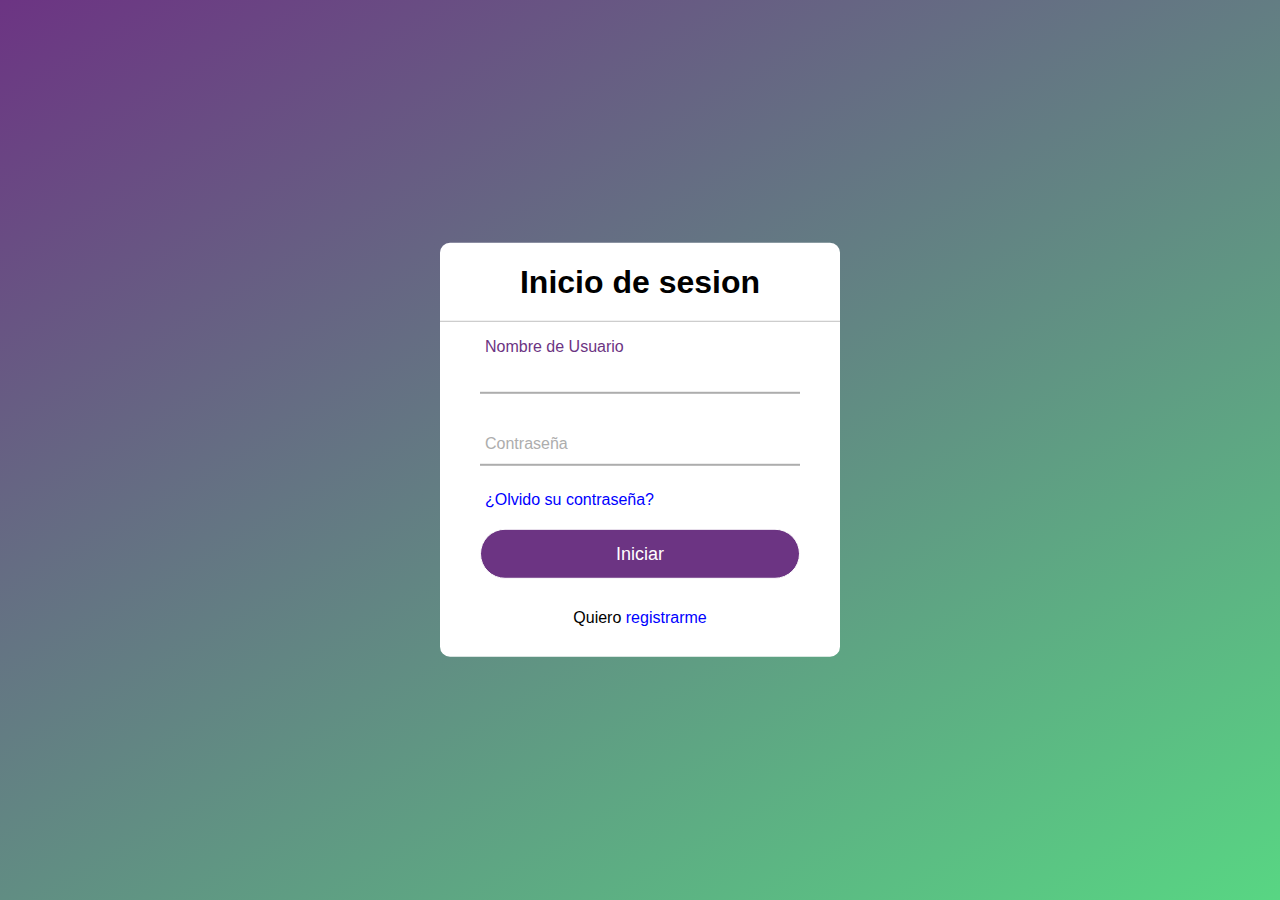
<file: login.html>
<!DOCTYPE html>
<html lang="en">
<head>
    <meta charset="UTF-8">
    <meta name="viewport" content="width=device-width, initial-scale=1.0">
    <title>Login</title>
    <link rel="stylesheet" href="./css/main.css">
</head>
<body>
    <div class="formulario">
        <h1>Inicio de sesion</h1>
        <form id="loginForm">
            <div class="username">
                <input type="text" required id="usuario" autofocus>
                <label>Nombre de Usuario</label>
            </div>
            <div class="contraseña">
                <input type="password" required id="clave">
                <label>Contraseña</label>
            </div>
            <div class="recordar">¿Olvido su contraseña?</div>
            <input type="submit" value="Iniciar">
            <div class="registrarse">
                Quiero<a href="signup.html"> registrarme</a>
            </div>
        </form>
    </div>

    <script src="./js/login.js"></script>
</body>
</html>
</file>
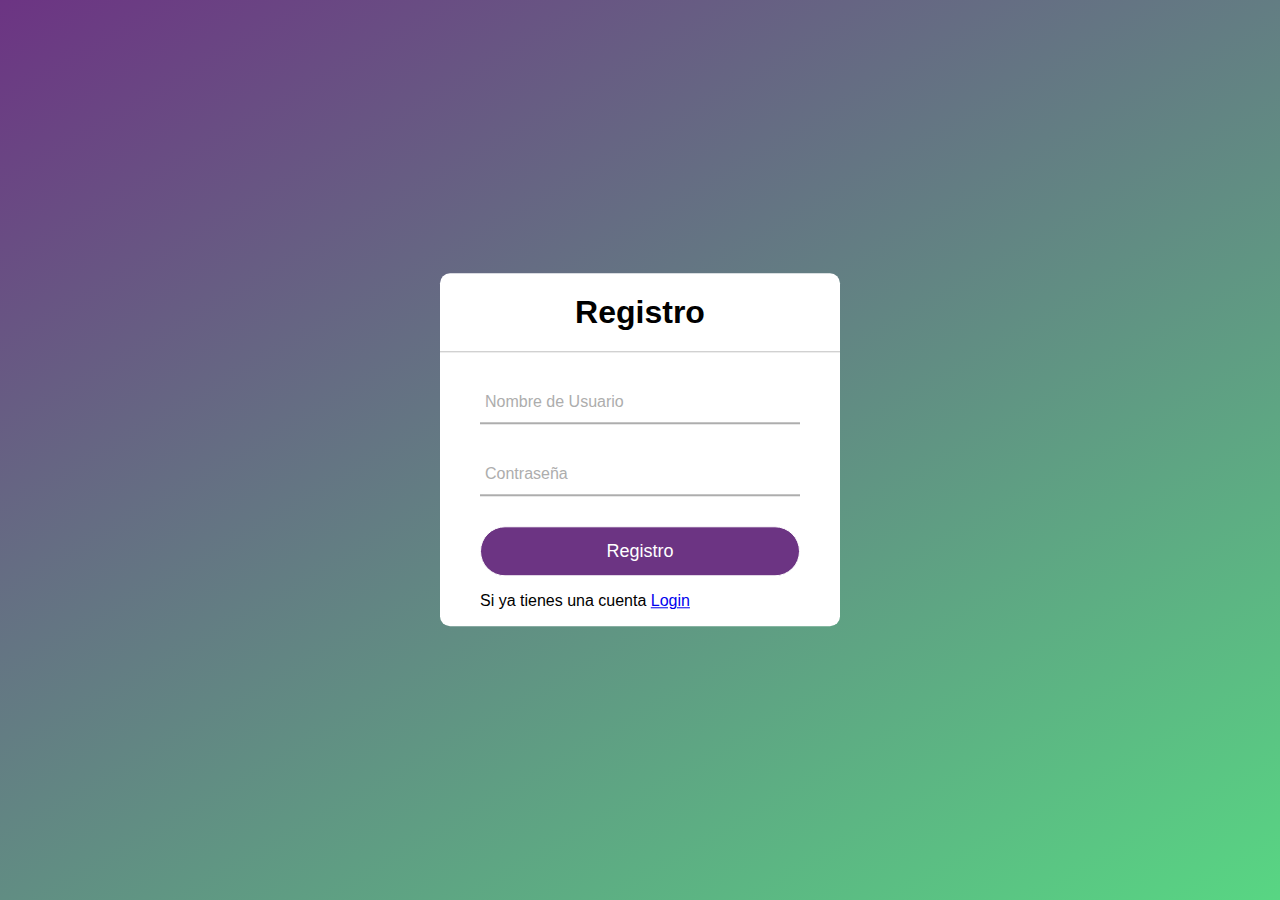
<file: signup.html>
<!DOCTYPE html>
<html lang="en">
<head>
    <meta charset="UTF-8">
    <meta name="viewport" content="width=device-width, initial-scale=1.0">
    <title>Signup</title>
    <link rel="stylesheet" href="./css/main.css">
</head>
<body>
    <div class="formulario">
        <h1>Registro</h1>
        <form id="signupForm">
            <div class="username">
                <input type="text" required id="usuario">
                <label>Nombre de Usuario</label>
            </div>
            <div class="contraseña">
                <input type="password" required id="clave">
                <label>Contraseña</label>
            </div>
            <input type="submit" value="Registro">
            <p>Si ya tienes una cuenta <a href="login.html">Login</a></p>
        </form>
    </div>

    <script src="./js/signup.js"></script>
</body>
</html>
</file>
<file: css/main.css>
*{
    box-sizing: border-box;
}

body {
    margin: 0;
    padding: 0;
    font-family: helvetica;
    background: linear-gradient(150deg, #6C3483, #58d683);
    height: 100vh;
}

img {
    max-width: 100%;
}

.container {
    max-width: 1200px;
    margin: 0 auto;
}

.products {
    margin-top: 150px;
    display: grid;
    grid-template-columns: repeat(3, 1fr);
    gap: 50px;
}

.card-product {
    background: linear-gradient(225deg, rgba(112, 112. 112, 1) 0%, rgb(177, 177, 177) 57%);
    padding: 50px 30px;
    border-radius: 50px;
    box-shadow: 0 0 20px rgba(0, 0, 0, 0.4);
    color: #dfdfdf;
    text-align: center;
}

.card-product p {
    text-align: left;
}

.card-product img {
    height: 300px;
    margin-bottom: 30px;
}

.product-title h3 {
    color: #f5f5f5;
    font-size: 18px;
    font-weight: 500;
}

.price{
    color: #f5f5f5;
    font-weight: 900;
}

.product-title {
    display: flex;
    justify-content: space-between;
    margin-bottom: 20px;
}

.product-button {
    display: flex;
    justify-content: space-between;
    align-items: center;
    margin-top: 30px;
}

.fa-heart {
    padding: 15px;
    border: 1px solid #f69858;
    border-radius: 10px;
}

.fa-heart:hover {
    background-color: #f69858;
    cursor: pointer;
}

.product-button a {
    display: block;
    padding: 15px 20px;
    background-color: #f69858;
    color: #f5f5f5;
    text-decoration: none;
    border-radius: 10px;
}

.product-button a:hover {
    background-color: #ff8d41;
}

#cart-icon {
    position: fixed;
    top: 20px;
    right: 20px;
    color: #f69858;
    font-size: 15px;
    text-decoration: none;
    background-color: #707070;
    padding: 10px;
    border-radius: 10px;
    box-shadow: 0 0 20px rgba(0, 0, 0, 0.4);
}

#cart-icon i{
    margin-right: 5px;
}

.cart-modal {
    display: none;
    position: fixed;
    top: 0;
    left: 0;
    width: 100%;
    height: 100%;
    background-color: rgba(0, 0, 0, 0.5);
    justify-content: center;
    align-items: center;
}

.cart-content{
    background-color: #ffffff;
    padding: 20px;
    border-radius: 10px;
    width: 300px;
    max-height: 400px;
    overflow-y: auto;
}

#cart-items {
    list-style: none;
    padding: 0;
}

#cart-items li {
    padding: 10px 0;
    border-bottom: 1px solid #dddddd;
}

#checkout {
    background-color: #f69858;
    color: #ffffff;
    padding: 10px;
    border: none;
    cursor: pointer;
    margin-top: 10px;
}

#total {
    margin-top: 15px;
    font-weight: 900;
    color: #333333;
}

#close-cart {
    cursor: pointer;
    font-size: 45px;
    position: absolute;
    top: 10px;
    right: 20px;
    color: #ffffff;
}

.purchase-modal{
    display: none;
    position: fixed;
    top: 0;
    left: 0;
    width: 100%;
    height: 100%;
    background-color: rgba(0, 0, 0, 0.5);
    justify-content: center;
    align-items: center;
}

.purchase-content {
    background-color: #ffffff;
    padding: 20px;
    border-radius: 10px;
    text-align: center;
    width: 300px;
}

.purchase-content h2 {
    margin-bottom: 15px;
}

.purchase-content button {
    background-color: #f69858;
    color: #ffffff;
    padding: 10px 20px;
    border: none;
    cursor: pointer;
}

@media(max-width:991px) {

    body {
        padding: 30px;
    }

    .products {
        margin-top: 50px;
        grid-template-columns: repeat(1, 1fr);
        gap: 30px;
    }
}

.formulario{
    position: absolute;
    top: 50%;
    left: 50%;
    transform: translate(-50%, -50%);
    width: 400px;
    background: white;
    border-radius: 10px;
}

.formulario h1{
    text-align: center;
    padding: 0 0 20px 0;
    border-bottom: 1px solid silver;
}

.formulario form{
    padding: 0 40px;
    box-sizing: border-box;
}

form .username{
    position: relative;
    border-bottom: 2px solid #adadad;
    margin: 30px 0;
}

.username input{
    width: 100%;
    padding: 0 5px;
    height: 40px;
    font-size: 16 px;
    border: none;
    background:none ;
    outline: none;
}

.username label{
    position: absolute;
    top: 50%;
    left: 5px;
    color: #adadad;
    transform: translateY(-50%);
    font-size: 16px;
    pointer-events: none;
    transition: .5s;
}

.username span::before {
    content: '';
    position: absolute;
    top: 40px;
    left: 0;
    width: 100%;
    height: 2px;
    background: #6C3483;
    transition: .5s;
}

.username input:focus ~ label,
.username input:focus ~ label   {
    top: -5px;
    color: #6C3483;
}

.username input:focus ~ span::before,
.username input:focus ~ span::before   {
    width: 100%;
}
form .contraseña{
    position: relative;
    border-bottom: 2px solid #adadad;
    margin: 30px 0;
}

.contraseña input{
    width: 100%;
    padding: 0 5px;
    height: 40px;
    font-size: 16 px;
    border: none;
    background:none ;
    outline: none;
}

.contraseña label{
    position: absolute;
    top: 50%;
    left: 5px;
    color: #adadad;
    transform: translateY(-50%);
    font-size: 16px;
    pointer-events: none;
    transition: .5s;
}

.contraseña span::before {
    content: '';
    position: absolute;
    top: 40px;
    left: 0;
    width: 100%;
    height: 2px;
    background: #6C3483;
    transition: .5s;
}

.contraseña input:focus ~ label,
.contraseña input:focus ~ label   {
    top: -5px;
    color: #6C3483;
}

.contraseña input:focus ~ span::before,
.contraseña input:focus ~ span::before   {
    width: 100%;
}

.recordar{
    margin: -5px 0 20px 5px;
    color: blue;
    cursor: pointer;
}

.recordar:hover {
    text-decoration: underline;
}

input[type="submit"]{
    width: 100%;
    height: 50px;
    border: 1px solid;
    background: #6C3483;
    border-radius: 25px;
    font-size: 18px;
    color: white;
    cursor: pointer;
    outline: none;
}

input[type="submit"]:hover{
    border-color: purple;
    transition: .5s;
}

.registrarse{
margin: 30px 0;
text-align: center;
font-size: 16px;
color: black;
}

.registrarse a{
    color: blue;
    text-decoration: none;
}

.registrarse a:hover {
    text-decoration: underline;
}
</file>
